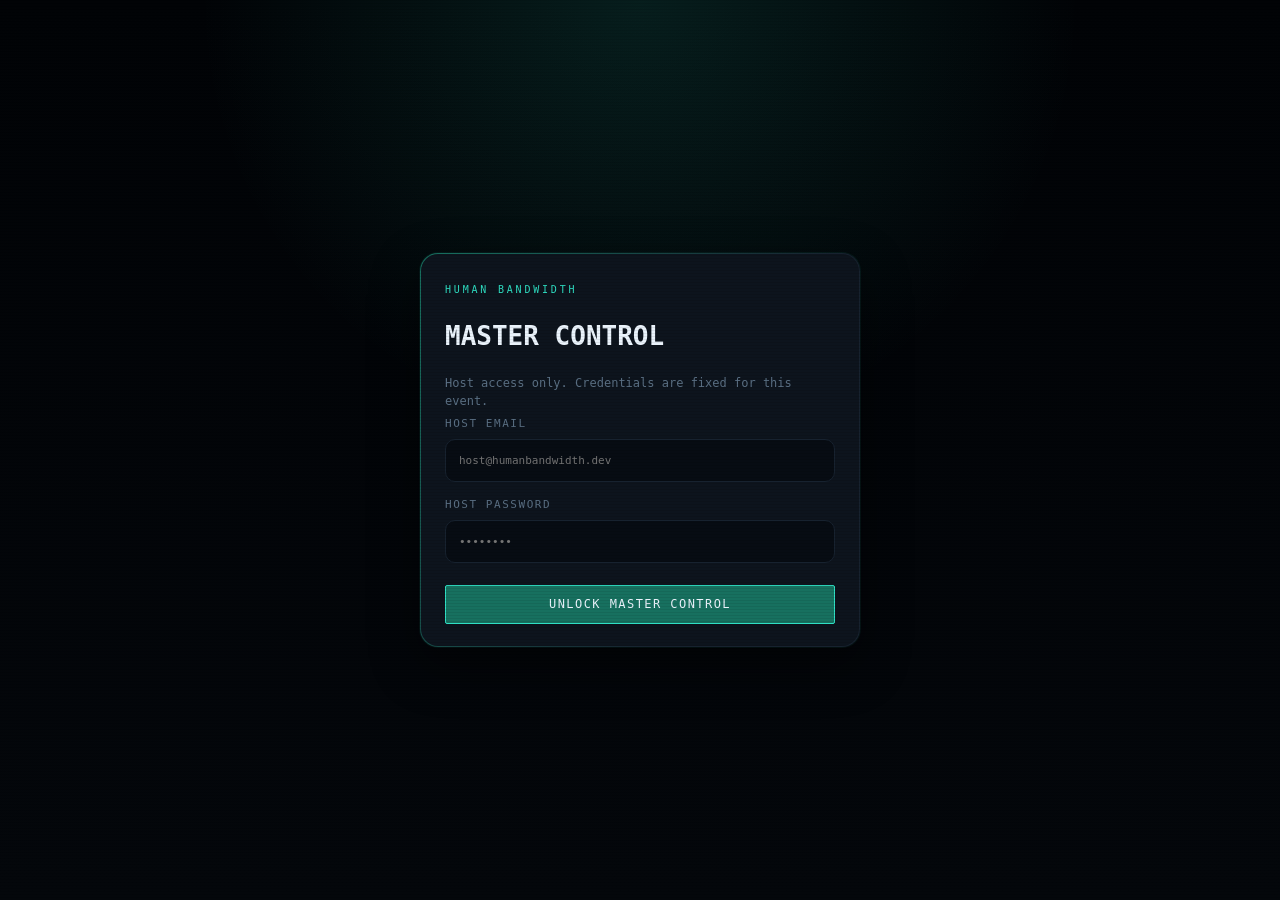
<file: admin.html>
<!DOCTYPE html>
<html lang="en">
  <head>
    <meta charset="UTF-8" />
    <meta name="viewport" content="width=device-width, initial-scale=1.0" />
    <title>Human Bandwidth — Master Control</title>
    <link rel="stylesheet" href="styles/terminal.css" />
  </head>
  <body class="hb-body" data-phase="normal">

    <div id="mc-login" class="mc-login-shell">
      <div class="mc-login-card">
        <div class="auth-brand">HUMAN BANDWIDTH</div>
        <h1>MASTER CONTROL</h1>
        <p class="mc-login-note">Host access only. Credentials are fixed for this event.</p>
        <form id="mc-login-form" class="auth-form">
          <label>
            <span>Host email</span>
            <input id="mc-email" type="email" placeholder="host@humanbandwidth.dev" required autocomplete="off" />
          </label>
          <label>
            <span>Host password</span>
            <input id="mc-password" type="password" placeholder="••••••••" required autocomplete="off" />
          </label>
          <div id="mc-login-error" class="auth-error"></div>
          <button type="submit" class="btn primary">UNLOCK MASTER CONTROL</button>
        </form>
      </div>
    </div>

    <div id="mc-dash" class="mc-dash">
      <header class="hud">
        <div class="hud-inner">
          <div class="hud-brand">HUMAN <span>BANDWIDTH</span></div>
          <div class="hud-cell">
            <div class="k">Role</div>
            <div class="v">HOST</div>
          </div>
          <div class="hud-cell">
            <div class="k">Session</div>
            <div class="v" id="mc-session-state">WAITING</div>
          </div>
          <div class="spacer"></div>
          <button id="mc-logout" class="btn ghost sm" type="button">LOG OUT</button>
        </div>
      </header>

      <div class="wrap mc-wrap">
        <div class="mc-toolbar">
          <div>
            <p class="kicker">LIVE EVENT</p>
            <h2 class="mc-h2">Master Control</h2>
          </div>
          <div class="mc-actions">
            <button id="mc-start" class="btn primary" type="button">START SESSION</button>
            <button id="mc-expire" class="btn danger" type="button">EXPIRE SESSION</button>
            <button id="mc-reset-all" class="btn ghost" type="button">RESET ALL PROGRESS</button>
            <button id="mc-clear-log" class="btn ghost" type="button">CLEAR SECURITY LOG</button>
            <button id="mc-refresh" class="btn ghost" type="button">REFRESH</button>
          </div>
        </div>

        <div class="mc-stats">
          <div class="mc-stat">
            <span class="label">Participants</span>
            <strong id="mc-count-participants">0</strong>
          </div>
          <div class="mc-stat">
            <span class="label">Online now</span>
            <strong id="mc-count-online">0</strong>
          </div>
          <div class="mc-stat">
            <span class="label">Average score</span>
            <strong id="mc-avg-score">0</strong>
          </div>
          <div class="mc-stat">
            <span class="label">Hints burned</span>
            <strong id="mc-count-hints">0</strong>
          </div>
          <div class="mc-stat">
            <span class="label">Tab switches</span>
            <strong id="mc-count-tabs">0</strong>
          </div>
          <div class="mc-stat">
            <span class="label">Copy attempts</span>
            <strong id="mc-count-copy">0</strong>
          </div>
        </div>

        <div class="panel mc-panel">
          <div class="panel-head"><span>Participants</span><span class="spacer"></span><span id="mc-participants-updated" class="kicker"></span></div>
          <div class="mc-table-wrap">
            <table>
              <thead>
                <tr>
                  <th>Name</th>
                  <th>Email</th>
                  <th>Status</th>
                  <th>Score</th>
                  <th>Signals</th>
                  <th>Bonus</th>
                  <th>Hints</th>
                  <th>Last seen</th>
                  <th>Actions</th>
                </tr>
              </thead>
              <tbody id="mc-participants-body"></tbody>
            </table>
          </div>
        </div>

        <div class="panel mc-panel">
          <div class="panel-head"><span>Security log</span><span class="spacer"></span><span class="kicker">Most recent first</span></div>
          <div class="mc-table-wrap">
            <table>
              <thead>
                <tr>
                  <th>Time</th>
                  <th>Kind</th>
                  <th>Detail</th>
                  <th>Participant</th>
                </tr>
              </thead>
              <tbody id="mc-security-body"></tbody>
            </table>
          </div>
        </div>
      </div>
    </div>

    <script>
      (function () {
        'use strict';

        // Kept in sync with app.js — the only hardcoded credential in the whole event.
        var HOST_EMAIL = 'host@humanbandwidth.dev';
        var HOST_PASSWORD = 'hbhost2026';

        var STORAGE_KEY = 'hb.portal.v1';
        var EVENT_KEY = 'hb.security.events';
        var PARTICIPANTS_KEY = 'hb.participants.v1';
        var SESSION_DURATION_MS = 90 * 60 * 1000;
        var START_SCORE = 1000;
        var ONLINE_WINDOW_MS = 60 * 1000;

        var loginScreen = document.getElementById('mc-login');
        var dash = document.getElementById('mc-dash');
        var loginForm = document.getElementById('mc-login-form');
        var loginError = document.getElementById('mc-login-error');

        function normEmail(v) { return String(v == null ? '' : v).trim().toLowerCase(); }

        function readJSON(key, fallback) {
          try { var v = JSON.parse(localStorage.getItem(key)); return v == null ? fallback : v; }
          catch (e) { return fallback; }
        }
        function writeJSON(key, value) {
          try { localStorage.setItem(key, JSON.stringify(value)); } catch (e) { /* ignore */ }
        }

        function readPortalState() { return readJSON(STORAGE_KEY, {}); }
        function writePortalState(patch) {
          var s = readPortalState();
          Object.assign(s, patch);
          writeJSON(STORAGE_KEY, s);
        }

        function readParticipants() { return readJSON(PARTICIPANTS_KEY, {}); }
        function writeParticipants(map) { writeJSON(PARTICIPANTS_KEY, map); }

        function readSecurityEvents() { return readJSON(EVENT_KEY, []); }
        function writeSecurityEvents(events) { writeJSON(EVENT_KEY, events); }

        function isAuthed() {
          try { return sessionStorage.getItem('hb.host.authed') === '1'; }
          catch (e) { return false; }
        }
        function setAuthed(v) {
          try { v ? sessionStorage.setItem('hb.host.authed', '1') : sessionStorage.removeItem('hb.host.authed'); }
          catch (e) { /* ignore */ }
        }

        function showDash() {
          loginScreen.style.display = 'none';
          dash.style.display = 'block';
          render();
        }
        function showLogin(msg) {
          dash.style.display = 'none';
          loginScreen.style.display = 'flex';
          if (msg) loginError.textContent = msg;
        }

        loginForm.addEventListener('submit', function (e) {
          e.preventDefault();
          var email = normEmail(document.getElementById('mc-email').value);
          var password = document.getElementById('mc-password').value;
          if (email === HOST_EMAIL && password === HOST_PASSWORD) {
            loginError.textContent = '';
            setAuthed(true);
            showDash();
          } else {
            loginError.textContent = 'Incorrect host credentials.';
          }
        });

        document.getElementById('mc-logout').addEventListener('click', function () {
          setAuthed(false);
          showLogin('');
        });

        function fmtAgo(ts) {
          if (!ts) return '—';
          var s = Math.max(0, Math.floor((Date.now() - ts) / 1000));
          if (s < 5) return 'just now';
          if (s < 60) return s + 's ago';
          var m = Math.floor(s / 60);
          if (m < 60) return m + 'm ago';
          var h = Math.floor(m / 60);
          return h + 'h ago';
        }

        function statusPill(rec) {
          var online = rec.lastSeen && (Date.now() - rec.lastSeen) < ONLINE_WINDOW_MS;
          if (online) return '<span class="pill ok">ONLINE</span>';
          if (rec.lastSeen) return '<span class="pill warn">IDLE</span>';
          return '<span class="pill bad">OFFLINE</span>';
        }

        function render() {
          var portal = readPortalState();
          var participants = readParticipants();
          var events = readSecurityEvents();
          var rows = Object.keys(participants).map(function (k) { return participants[k]; })
            .sort(function (a, b) { return (b.score || 0) - (a.score || 0); });

          document.getElementById('mc-session-state').textContent =
            portal.expired ? 'EXPIRED' : (portal.sessionStarted ? 'LIVE' : 'WAITING');

          document.getElementById('mc-count-participants').textContent = String(rows.length);
          var online = rows.filter(function (r) { return r.lastSeen && (Date.now() - r.lastSeen) < ONLINE_WINDOW_MS; }).length;
          document.getElementById('mc-count-online').textContent = String(online);
          var avg = rows.length ? Math.round(rows.reduce(function (a, r) { return a + (r.score || 0); }, 0) / rows.length) : 0;
          document.getElementById('mc-avg-score').textContent = String(avg);
          var hintTotal = rows.reduce(function (a, r) { return a + (r.hintsUsed ? r.hintsUsed.length : 0); }, 0);
          document.getElementById('mc-count-hints').textContent = String(hintTotal);
          document.getElementById('mc-count-tabs').textContent = String(events.filter(function (e) { return e.kind === 'tab-switch'; }).length);
          document.getElementById('mc-count-copy').textContent = String(events.filter(function (e) { return e.kind === 'copy-attempt'; }).length);
          document.getElementById('mc-participants-updated').textContent = rows.length ? ('updated ' + fmtAgo(Date.now() - 1)) : '';

          var body = document.getElementById('mc-participants-body');
          if (!rows.length) {
            body.innerHTML = '<tr><td colspan="9">No participants have logged in yet.</td></tr>';
          } else {
            body.innerHTML = rows.map(function (r) {
              var signals = (r.roundsCleared || []).filter(function (id) { return /^SIGNAL-/.test(id); }).length;
              var bonus = (r.roundsCleared || []).filter(function (id) { return /^BONUS-/.test(id); }).length;
              var hints = r.hintsUsed ? r.hintsUsed.length : 0;
              return '<tr>' +
                '<td>' + escapeHtml(r.name || '—') + '</td>' +
                '<td>' + escapeHtml(r.email || '—') + '</td>' +
                '<td>' + statusPill(r) + '</td>' +
                '<td>' + String(r.score != null ? r.score : START_SCORE) + '</td>' +
                '<td>' + signals + ' / 6</td>' +
                '<td>' + bonus + ' / 2</td>' +
                '<td>' + hints + '</td>' +
                '<td>' + fmtAgo(r.lastSeen) + '</td>' +
                '<td class="mc-row-actions">' +
                  '<button class="btn ghost sm" data-action="reset" data-email="' + escapeHtml(r.email) + '">RESET</button>' +
                  '<button class="btn danger sm" data-action="remove" data-email="' + escapeHtml(r.email) + '">REMOVE</button>' +
                '</td>' +
              '</tr>';
            }).join('');
          }

          var secBody = document.getElementById('mc-security-body');
          var recent = events.slice().reverse().slice(0, 60);
          if (!recent.length) {
            secBody.innerHTML = '<tr><td colspan="4">No security events yet.</td></tr>';
          } else {
            secBody.innerHTML = recent.map(function (ev) {
              var kindClass = ev.kind === 'copy-attempt' || ev.kind === 'devtools-tamper' ? 'bad' : ev.kind === 'tab-switch' ? 'warn' : 'ok';
              return '<tr>' +
                '<td>' + escapeHtml(ev.ts || '—') + '</td>' +
                '<td><span class="pill ' + kindClass + '">' + escapeHtml(ev.kind || '—') + '</span></td>' +
                '<td>' + escapeHtml(ev.detail || '—') + '</td>' +
                '<td>' + escapeHtml(ev.participantName || ev.participantId || '—') + '</td>' +
              '</tr>';
            }).join('');
          }
        }

        function escapeHtml(s) {
          return String(s == null ? '' : s).replace(/[&<>"']/g, function (c) {
            return { '&': '&amp;', '<': '&lt;', '>': '&gt;', '"': '&quot;', "'": '&#39;' }[c];
          });
        }

        document.getElementById('mc-participants-body').addEventListener('click', function (e) {
          var btn = e.target.closest('button[data-action]');
          if (!btn) return;
          var email = normEmail(btn.dataset.email);
          var map = readParticipants();
          var rec = map[email];
          if (!rec) return;

          if (btn.dataset.action === 'remove') {
            if (!window.confirm('Remove ' + rec.name + ' (' + rec.email + ')? This cannot be undone.')) return;
            delete map[email];
            writeParticipants(map);
          } else if (btn.dataset.action === 'reset') {
            if (!window.confirm('Reset progress and score for ' + rec.name + '?')) return;
            rec.score = START_SCORE;
            rec.roundsCleared = [];
            rec.hintsUsed = [];
            map[email] = rec;
            writeParticipants(map);
          }
          render();
        });

        document.getElementById('mc-start').addEventListener('click', function () {
          writePortalState({ sessionStarted: true, timerStart: Date.now(), expired: false });
          render();
        });
        document.getElementById('mc-expire').addEventListener('click', function () {
          if (!window.confirm('Expire the session for every participant right now?')) return;
          writePortalState({ sessionStarted: false, expired: true });
          render();
        });
        document.getElementById('mc-reset-all').addEventListener('click', function () {
          if (!window.confirm('Reset EVERY participant to 1000 points, zero progress, and clear the session clock (expired/started)?')) return;
          var map = readParticipants();
          Object.keys(map).forEach(function (k) {
            map[k].score = START_SCORE;
            map[k].roundsCleared = [];
            map[k].hintsUsed = [];
          });
          writeParticipants(map);
          // A stuck 'expired' flag from a previous run otherwise locks every
          // participant — including brand-new ones — straight to the results
          // screen, so a full reset has to clear the session clock too.
          writePortalState({ sessionStarted: false, timerStart: null, expired: false });
          render();
        });
        document.getElementById('mc-clear-log').addEventListener('click', function () {
          writeSecurityEvents([]);
          render();
        });
        document.getElementById('mc-refresh').addEventListener('click', render);

        window.addEventListener('storage', function (e) {
          if (e.key === PARTICIPANTS_KEY || e.key === EVENT_KEY || e.key === STORAGE_KEY) render();
        });

        // A same-tab redirect (or a login on this same page) won't fire 'storage', and
        // lastSeen/idle status needs to tick even with no external writes — poll too.
        window.setInterval(function () { if (isAuthed()) render(); }, 1500);

        if (isAuthed()) showDash(); else showLogin('');
      })();
    </script>
  </body>
</html>
</file>
<file: styles/terminal.css>
/* HUMAN BANDWIDTH — terminal shell.
   No web fonts, no CDN: the whole event must run offline, from file:// if it has to. */

:root {
  --bg:        #04070b;
  --bg-deep:   #010306;
  --panel:     #0a0f16;
  --panel-2:   #0d141d;
  --line:      #17222f;
  --line-hot:  #23384c;
  --text:      #c6d5e4;
  --text-hi:   #eaf3fb;
  --dim:       #5a6f83;
  --dimmer:    #3a4a5a;

  --accent:    #2fe0c4;
  --accent-dk: #17705f;
  --good:      #7dffb8;
  --warn:      #ffb545;
  --crit:      #ff4d5e;
  --gold:      #ffd479;

  --mono: ui-monospace, "JetBrains Mono", "SF Mono", "Cascadia Mono", Menlo, Consolas, monospace;
  --r: 2px;
  --tick: 180ms cubic-bezier(.2, .7, .3, 1);
}

/* Timer states repaint the whole interface through one variable. */
body[data-phase="warning"]  { --accent: var(--warn); --accent-dk: #7a4f12; }
body[data-phase="critical"] { --accent: var(--crit); --accent-dk: #7a1f28; }
body[data-phase="final"]    { --accent: var(--crit); --accent-dk: #7a1f28; }

* { box-sizing: border-box; }

html, body {
  margin: 0; padding: 0; height: 100%;
  background: var(--bg);
  color: var(--text);
  font: 13px/1.55 var(--mono);
  -webkit-font-smoothing: antialiased;
}

body {
  background-image:
    radial-gradient(ellipse 110% 70% at 50% -10%, rgba(47, 224, 196, .07), transparent 60%),
    linear-gradient(var(--bg-deep), var(--bg));
  background-attachment: fixed;
  -webkit-user-select: none;
  user-select: none;
}

textarea, input, code, pre { user-select: text; -webkit-user-select: text; }

.host-panel {
  position: fixed; right: 24px; top: 24px; width: min(460px, calc(100vw - 32px));
  max-height: calc(100vh - 48px); overflow: auto; background: rgba(10, 15, 22, .96);
  border: 1px solid var(--line); border-radius: 10px; box-shadow: 0 14px 50px rgba(0,0,0,.45);
  color: var(--text); padding: 16px; display: none; z-index: 200;
}
.host-panel.is-open { display: block; }
.host-panel-header { display: flex; align-items: center; justify-content: space-between; gap: 12px; margin-bottom: 12px; }
.host-panel-header h2 { margin: 0; color: var(--accent); letter-spacing: .18em; font-size: 12px; }
.host-grid { display: grid; grid-template-columns: repeat(2, minmax(0,1fr)); gap: 10px; margin-bottom: 12px; }
.host-stat { border: 1px solid var(--line); background: rgba(255,255,255,.02); border-radius: 8px; padding: 10px; }
.host-label { color: var(--dim); font-size: 10px; letter-spacing: .12em; text-transform: uppercase; }
.host-value { margin-top: 7px; font-size: 20px; color: var(--text-hi); }
.host-controls { display: flex; gap: 8px; margin-bottom: 12px; flex-wrap: wrap; }
.host-table-wrap { overflow: auto; max-height: 360px; }
.host-table-wrap table { width: 100%; border-collapse: collapse; }
.host-table-wrap th, .host-table-wrap td { border-bottom: 1px solid var(--line); text-align: left; padding: 8px 6px; font-size: 11px; color: var(--text); }
.host-table-wrap th { color: var(--dim); letter-spacing: .12em; text-transform: uppercase; font-size: 9px; }
.host-status-good { color: var(--good); }
.host-status-warn { color: var(--warn); }
.host-status-bad { color: var(--crit); }

/* Scanlines. Subtle enough to read code through for two hours. */
body::after {
  content: ""; position: fixed; inset: 0; pointer-events: none; z-index: 9999;
  background: repeating-linear-gradient(to bottom, rgba(0,0,0,.16) 0 1px, transparent 1px 3px);
  opacity: .45;
}
@media (prefers-reduced-motion: reduce) { body::after { display: none; } }

::selection { background: var(--accent-dk); color: var(--text-hi); }

a { color: var(--accent); }

#auth-screen {
  background:
    radial-gradient(circle at top, rgba(47, 224, 196, .12), transparent 40%),
    linear-gradient(var(--bg-deep), var(--bg));
}

.auth-shell {
  min-height: 100vh;
  display: grid;
  place-items: center;
  padding: 32px 18px;
}

.auth-card {
  width: min(440px, 100%);
  background: rgba(10, 15, 22, .96);
  border: 1px solid var(--line);
  border-radius: 18px;
  box-shadow: 0 18px 50px rgba(0,0,0,.45), 0 0 0 1px rgba(47,224,196,.08);
  padding: 28px 24px 22px;
}

.auth-brand {
  color: var(--accent);
  letter-spacing: .28em;
  text-transform: uppercase;
  font-size: 10px;
  margin-bottom: 18px;
}

.auth-card h1 {
  margin: 0;
  font-size: clamp(28px, 4vw, 40px);
  line-height: 1.08;
  letter-spacing: .08em;
  color: var(--text-hi);
}

.auth-switch {
  display: grid;
  grid-template-columns: repeat(2, minmax(0, 1fr));
  gap: 8px;
  margin: 22px 0 18px;
  padding: 6px;
  background: rgba(255,255,255,.02);
  border: 1px solid var(--line);
  border-radius: 10px;
}

.auth-tab {
  appearance: none;
  border: 1px solid transparent;
  background: transparent;
  color: var(--dim);
  padding: 10px 12px;
  border-radius: 8px;
  letter-spacing: .2em;
  text-transform: uppercase;
  font: inherit;
  cursor: pointer;
  transition: all var(--tick);
}

.auth-tab.is-selected {
  background: rgba(47, 224, 196, .08);
  border-color: var(--accent-dk);
  color: var(--text-hi);
  box-shadow: inset 0 0 0 1px rgba(47,224,196,.12);
}

.auth-form {
  display: grid;
  gap: 14px;
}

.auth-form label {
  display: grid;
  gap: 7px;
  color: var(--dim);
  font-size: 11px;
  letter-spacing: .14em;
  text-transform: uppercase;
}

.auth-form input {
  width: 100%;
  border: 1px solid var(--line);
  border-radius: 10px;
  background: rgba(7, 12, 18, .9);
  padding: 12px 13px;
  color: var(--text-hi);
  font: inherit;
  transition: border-color var(--tick), box-shadow var(--tick), background var(--tick);
}

.auth-form input:focus {
  outline: none;
  border-color: var(--accent);
  box-shadow: 0 0 0 3px rgba(47, 224, 196, .12);
}

.auth-form .btn {
  margin-top: 8px;
  width: 100%;
}

.auth-note {
  margin-top: 18px;
  padding-top: 12px;
  border-top: 1px solid var(--line);
  font-size: 11px;
  line-height: 1.6;
  color: var(--dim);
}

#portal-screen {
  background:
    radial-gradient(circle at top, rgba(47, 224, 196, .06), transparent 36%),
    linear-gradient(var(--bg-deep), var(--bg));
}

.app-wrap {
  max-width: 1180px;
  margin: 0 auto;
  padding: 24px 24px 72px;
  display: grid;
  grid-template-columns: minmax(0, 1fr);
  gap: 22px;
  align-items: start;
}

.portal-main {
  min-width: 0;
}

.welcome-row {
  display: flex;
  align-items: center;
  justify-content: space-between;
  gap: 16px;
  padding: 8px 0 18px;
}

.portal-summary {
  display: grid;
  grid-template-columns: repeat(3, minmax(120px, 1fr));
  gap: 12px;
  margin-bottom: 18px;
}

.summary-card {
  background: rgba(13, 20, 29, .9);
  border: 1px solid var(--line);
  border-radius: 12px;
  padding: 12px 14px;
  box-shadow: inset 0 0 0 1px rgba(255,255,255,.02);
}

.summary-card .label {
  display: block;
  font-size: 9px;
  letter-spacing: .16em;
  text-transform: uppercase;
  color: var(--dim);
}

.summary-card .value {
  display: block;
  margin-top: 8px;
  color: var(--text-hi);
  font-size: 26px;
  font-weight: 700;
  letter-spacing: .04em;
}

#welcome-name {
  margin: 6px 0 0;
  color: var(--text-hi);
  font-size: clamp(24px, 2vw, 34px);
  letter-spacing: .04em;
}

.admin-panel {
  position: sticky;
  top: 92px;
  background: rgba(10, 15, 22, .96);
  border: 1px solid var(--line);
  border-radius: 16px;
  box-shadow: 0 18px 36px rgba(0,0,0,.25);
  padding: 16px;
  display: none;
}

.admin-panel.is-open {
  display: block;
}

.admin-header {
  display: flex;
  align-items: center;
  justify-content: space-between;
  gap: 10px;
  margin-bottom: 12px;
}

.admin-header h2 {
  margin: 0;
  color: var(--accent);
  letter-spacing: .18em;
  font-size: 12px;
}

.admin-summary {
  display: grid;
  grid-template-columns: repeat(2, minmax(0, 1fr));
  gap: 10px;
  margin-bottom: 14px;
}

.admin-stat {
  background: rgba(255,255,255,.02);
  border: 1px solid var(--line);
  border-radius: 10px;
  padding: 10px 12px;
}

.admin-stat .label {
  display: block;
  font-size: 9px;
  letter-spacing: .14em;
  text-transform: uppercase;
  color: var(--dim);
}

.admin-stat strong {
  display: block;
  margin-top: 6px;
  font-size: 18px;
  color: var(--text-hi);
}

.host-live-strip {
  display: grid;
  gap: 10px;
  padding: 12px;
  margin-bottom: 14px;
  border: 1px solid var(--line-hot);
  border-radius: 12px;
  background: linear-gradient(180deg, rgba(47, 224, 196, .08), rgba(255,255,255,.02));
}

.host-live-badge {
  display: inline-flex;
  align-items: center;
  gap: 8px;
  color: var(--accent);
  font-size: 9px;
  letter-spacing: .18em;
  text-transform: uppercase;
}

.pulse-dot {
  width: 8px;
  height: 8px;
  border-radius: 50%;
  background: var(--good);
  box-shadow: 0 0 0 0 rgba(125,255,184,.9);
  animation: pulse-live 1.6s infinite;
}

@keyframes pulse-live {
  0% { box-shadow: 0 0 0 0 rgba(125,255,184,.7); }
  70% { box-shadow: 0 0 0 12px rgba(125,255,184,0); }
  100% { box-shadow: 0 0 0 0 rgba(125,255,184,0); }
}

.host-live-meta {
  display: flex;
  align-items: center;
  justify-content: space-between;
  gap: 10px;
  padding-top: 8px;
  border-top: 1px solid var(--line);
}

.host-live-meta span {
  color: var(--dim);
  font-size: 9px;
  letter-spacing: .14em;
  text-transform: uppercase;
}

.host-live-meta strong {
  color: var(--text-hi);
  font-size: 13px;
  letter-spacing: .08em;
}

.admin-actions {
  display: flex;
  flex-wrap: wrap;
  gap: 8px;
  margin-bottom: 16px;
}

.admin-section {
  margin-top: 18px;
}

.section-title {
  margin-bottom: 8px;
  color: var(--dim);
  font-size: 9px;
  letter-spacing: .18em;
  text-transform: uppercase;
}

.player-feed,
.security-feed {
  display: grid;
  gap: 8px;
}

.player-row,
.security-row {
  display: flex;
  align-items: center;
  justify-content: space-between;
  gap: 8px;
  background: rgba(255,255,255,.02);
  border: 1px solid var(--line);
  border-radius: 10px;
  padding: 9px 10px;
}

.player-row strong,
.security-row strong {
  display: block;
  color: var(--text-hi);
  font-size: 12px;
}

.player-row small {
  display: block;
  margin-top: 2px;
  color: var(--dim);
  letter-spacing: .1em;
  text-transform: uppercase;
}

.pill {
  display: inline-flex;
  align-items: center;
  justify-content: center;
  padding: 4px 7px;
  border-radius: 999px;
  font-size: 9px;
  letter-spacing: .14em;
  text-transform: uppercase;
  border: 1px solid var(--line);
}

.pill.ok {
  background: rgba(125,255,184,.08);
  color: var(--good);
  border-color: rgba(125,255,184,.22);
}

.pill.warn {
  background: rgba(255,181,69,.08);
  color: var(--warn);
  border-color: rgba(255,181,69,.25);
}

.pill.bad {
  background: rgba(255,77,94,.08);
  color: var(--crit);
  border-color: rgba(255,77,94,.25);
}

.security-row {
  display: block;
  padding: 10px 12px;
}

.security-row span {
  display: block;
  margin-top: 4px;
  color: var(--text);
  font-size: 11px;
}

.security-row small {
  display: block;
  margin-top: 6px;
  color: var(--dim);
  font-size: 10px;
}

.security-row.empty {
  text-align: center;
  color: var(--dim);
}

@media (max-width: 900px) {
  .app-wrap {
    grid-template-columns: 1fr;
    padding-left: 16px;
    padding-right: 16px;
  }

  .admin-panel {
    position: static;
  }

  .welcome-row {
    flex-wrap: wrap;
  }
}

/* ---------- primitives ---------- */

.screen { display: none; min-height: 100vh; }
.screen.is-active { display: block; }

.wrap { max-width: 1180px; margin: 0 auto; padding: 0 24px; }

.panel {
  background: var(--panel);
  border: 1px solid var(--line);
  border-radius: var(--r);
}

.panel-head {
  display: flex; align-items: center; gap: 10px;
  padding: 8px 12px;
  border-bottom: 1px solid var(--line);
  background: var(--panel-2);
  font-size: 11px; letter-spacing: .16em; text-transform: uppercase;
  color: var(--dim);
}
.panel-head .spacer { flex: 1; }
.panel-body { padding: 14px 16px; }

.kicker {
  font-size: 11px; letter-spacing: .22em; text-transform: uppercase; color: var(--dim);
}

.btn {
  appearance: none; cursor: pointer;
  font: inherit; font-size: 12px; letter-spacing: .12em; text-transform: uppercase;
  padding: 9px 18px;
  color: var(--accent);
  background: transparent;
  border: 1px solid var(--accent-dk);
  border-radius: var(--r);
  transition: background var(--tick), color var(--tick), border-color var(--tick);
}
.btn:hover:not(:disabled) { background: var(--accent-dk); color: var(--text-hi); border-color: var(--accent); }
.btn:disabled { opacity: .32; cursor: not-allowed; }
.btn.primary { background: var(--accent-dk); color: var(--text-hi); border-color: var(--accent); }
.btn.primary:hover:not(:disabled) { background: var(--accent); color: #02120f; }
.btn.ghost { color: var(--dim); border-color: var(--line); }
.btn.ghost:hover:not(:disabled) { color: var(--text); border-color: var(--line-hot); background: var(--panel-2); }
.btn.danger { color: var(--crit); border-color: #5a222a; }
.btn.danger:hover:not(:disabled) { background: #5a222a; color: var(--text-hi); }
.btn.sm { padding: 5px 11px; font-size: 11px; }

/* ---------- boot ---------- */

#boot .wrap { padding-top: 16vh; }
#boot pre {
  margin: 0; font: inherit; color: var(--accent);
  text-shadow: 0 0 14px rgba(47, 224, 196, .3);
  white-space: pre-wrap;
}
#boot .cursor { animation: blink 1s steps(1) infinite; }
@keyframes blink { 50% { opacity: 0; } }

/* ---------- landing ---------- */

#landing .wrap { padding-top: 9vh; padding-bottom: 60px; }

.title {
  font-size: clamp(30px, 7.5vw, 76px);
  line-height: .98; letter-spacing: .04em; font-weight: 700;
  color: var(--text-hi);
  text-shadow: 0 0 34px rgba(47, 224, 196, .3);
  margin: 0;
}
.title .b { color: var(--accent); display: block; }

.stat-strip {
  display: flex; flex-wrap: wrap; gap: 0; margin: 34px 0 26px;
  border: 1px solid var(--line); border-radius: var(--r); overflow: hidden;
}
.stat-strip div {
  flex: 1 1 150px; padding: 14px 18px;
  border-right: 1px solid var(--line);
  background: var(--panel);
}
.stat-strip div:last-child { border-right: 0; }
.stat-strip b { display: block; font-size: 22px; color: var(--accent); font-weight: 700; }
.stat-strip span { font-size: 10.5px; letter-spacing: .18em; text-transform: uppercase; color: var(--dim); }

.lede {
  max-width: 68ch; font-size: 14px; color: var(--text);
  border-left: 2px solid var(--accent-dk); padding-left: 16px; margin: 26px 0;
}

.rules { max-width: 78ch; color: var(--dim); font-size: 12.5px; }
.rules li { margin: 5px 0; }
.rules b { color: var(--text); font-weight: 600; }

/* ---------- game header ---------- */

.hud {
  position: sticky; top: 0; z-index: 60;
  background: rgba(4, 7, 11, .94);
  backdrop-filter: blur(8px);
  border-bottom: 1px solid var(--line);
}
.hud-inner {
  max-width: 1180px; margin: 0 auto; padding: 10px 24px;
  display: flex; align-items: center; gap: 28px;
}
.hud-brand { font-weight: 700; letter-spacing: .2em; font-size: 12px; color: var(--text-hi); }
.hud-brand span { color: var(--accent); }

.hud-cell { display: flex; flex-direction: column; gap: 2px; min-width: 0; }
.hud-cell .k { font-size: 9.5px; letter-spacing: .2em; text-transform: uppercase; color: var(--dimmer); }
.hud-cell .v { font-size: 15px; color: var(--text-hi); font-variant-numeric: tabular-nums; }

#hud-time .v {
  font-size: 21px; font-weight: 700; color: var(--accent);
  letter-spacing: .04em;
  text-shadow: 0 0 16px color-mix(in srgb, var(--accent) 45%, transparent);
}
body[data-phase="final"] #hud-time .v { animation: pulse .95s ease-in-out infinite; }
@keyframes pulse { 50% { opacity: .42; } }
@media (prefers-reduced-motion: reduce) {
  body[data-phase="final"] #hud-time .v { animation: none; }
}

.hud .spacer { flex: 1; }

.specbar { display: flex; align-items: center; gap: 9px; }
.specbar .cells { letter-spacing: -1px; font-size: 15px; color: var(--dimmer); }
.specbar .cells i { font-style: normal; color: var(--accent); }
.specbar .pct { font-size: 12px; color: var(--dim); font-variant-numeric: tabular-nums; }

.lives { letter-spacing: 3px; font-size: 14px; color: var(--crit); }
.lives .spent { color: #2b333c; }

/* ---------- layout ---------- */

.game-grid {
  max-width: 1180px; margin: 0 auto; padding: 22px 24px 70px;
  display: grid; grid-template-columns: 218px 1fr; gap: 22px; align-items: start;
}

.rail { position: sticky; top: 74px; display: flex; flex-direction: column; gap: 6px; }

.rail-item {
  display: flex; align-items: center; gap: 9px;
  padding: 8px 10px; cursor: pointer;
  border: 1px solid transparent; border-radius: var(--r);
  color: var(--dim); font-size: 12px;
  transition: background var(--tick), color var(--tick), border-color var(--tick);
}
.rail-item:hover:not(.locked) { background: var(--panel); color: var(--text); }
.rail-item.active { background: var(--panel); border-color: var(--line-hot); color: var(--text-hi); }
.rail-item.locked { opacity: .33; cursor: not-allowed; }
.rail-item .dot {
  width: 7px; height: 7px; border-radius: 50%;
  background: var(--dimmer); flex: none;
}
.rail-item.solved .dot { background: var(--good); box-shadow: 0 0 9px var(--good); }
.rail-item.bypassed .dot { background: var(--crit); }
.rail-item.open .dot { background: var(--accent); box-shadow: 0 0 9px var(--accent); }
.rail-item .nm { flex: 1; white-space: nowrap; overflow: hidden; text-overflow: ellipsis; }
.rail-item .pt { font-size: 10px; color: var(--dimmer); }
.rail-sep { height: 1px; background: var(--line); margin: 8px 2px; }

.view { min-width: 0; }

/* ---------- challenge cards (map) ---------- */

.card-grid { display: grid; grid-template-columns: repeat(auto-fill, minmax(268px, 1fr)); gap: 12px; }

.card {
  background: var(--panel); border: 1px solid var(--line); border-radius: var(--r);
  padding: 15px; cursor: pointer;
  transition: border-color var(--tick), transform var(--tick), background var(--tick);
}
.card:hover:not(.locked) { border-color: var(--line-hot); background: var(--panel-2); transform: translateY(-1px); }
.card.locked { opacity: .38; cursor: not-allowed; }
.card.solved { border-color: var(--accent-dk); }
.card .row { display: flex; align-items: baseline; gap: 8px; }
.card .id { font-size: 10px; letter-spacing: .18em; color: var(--dim); }
.card .pts { margin-left: auto; font-size: 11px; color: var(--gold); }
.card h3 { margin: 6px 0 4px; font-size: 17px; color: var(--text-hi); letter-spacing: .04em; }
.card p { margin: 0; font-size: 12px; color: var(--dim); min-height: 2.6em; }
.card .state {
  margin-top: 11px; padding-top: 9px; border-top: 1px solid var(--line);
  font-size: 10.5px; letter-spacing: .16em; text-transform: uppercase; color: var(--dimmer);
}
.card.solved .state { color: var(--good); }
.card.bypassed .state { color: var(--crit); }

/* ---------- challenge view ---------- */

.chal-head { display: flex; align-items: flex-end; gap: 14px; margin-bottom: 4px; flex-wrap: wrap; }
.chal-head h2 { margin: 0; font-size: 26px; color: var(--text-hi); letter-spacing: .05em; }
.chal-head .meta { margin-left: auto; font-size: 11px; color: var(--dim); }
.chal-tagline { color: var(--dim); font-size: 12.5px; margin: 0 0 18px; }

.prose p { margin: 0 0 10px; }
.prose code {
  background: #101923; border: 1px solid var(--line); border-radius: var(--r);
  padding: 0 4px; color: var(--good); font-size: 12px;
}

.artifact { margin-bottom: 10px; }
.artifact pre {
  margin: 0; padding: 12px 14px; overflow-x: auto;
  background: #070c12; color: #9fb3c6;
  font: 12px/1.5 var(--mono); white-space: pre;
  border-radius: 0 0 var(--r) var(--r);
}
.artifact .panel-head .nm { color: var(--text); letter-spacing: .1em; }

.stack > * + * { margin-top: 16px; }

/* probe */
.probe-row { display: flex; gap: 8px; flex-wrap: wrap; align-items: center; }
.field {
  font: inherit; color: var(--text-hi);
  background: #070c12; border: 1px solid var(--line-hot); border-radius: var(--r);
  padding: 9px 11px; min-width: 260px; flex: 1;
}
.field:focus { outline: none; border-color: var(--accent); }

.choice {
  display: block; padding: 9px 12px; margin-bottom: 6px; cursor: pointer;
  border: 1px solid var(--line); border-radius: var(--r); background: #070c12;
  transition: border-color var(--tick), background var(--tick);
}
.choice:hover { border-color: var(--line-hot); }
.choice input { margin-right: 9px; accent-color: var(--accent); }
.choice.picked { border-color: var(--accent); background: var(--panel-2); }

.verdict { margin-top: 10px; font-size: 12.5px; }
.verdict.ok { color: var(--good); }
.verdict.no { color: var(--crit); }

/* editor */
.editor-shell {
  display: grid; grid-template-columns: 46px 1fr;
  background: #070c12; border: 1px solid var(--line); border-radius: var(--r);
  overflow: hidden;
}
.gutter {
  padding: 12px 8px 12px 0; text-align: right;
  color: var(--dimmer); font: 12.5px/1.6 var(--mono);
  background: #05090e; border-right: 1px solid var(--line);
  user-select: none; overflow: hidden; white-space: pre;
}
.code {
  font: 12.5px/1.6 var(--mono); color: var(--text-hi);
  background: transparent; border: 0; resize: vertical;
  padding: 12px 14px; min-height: 340px; width: 100%;
  tab-size: 2; white-space: pre; overflow-wrap: normal; overflow-x: auto;
}
.code:focus { outline: none; }
.code::placeholder { color: var(--dimmer); }

.toolbar { display: flex; gap: 8px; align-items: center; flex-wrap: wrap; margin-top: 10px; }
.toolbar .spacer { flex: 1; }

/* test results */
.tests { font-size: 12.5px; }
.test-row {
  display: flex; align-items: flex-start; gap: 9px;
  padding: 6px 10px; border-bottom: 1px solid var(--line);
}
.test-row:last-child { border-bottom: 0; }
.test-row .mark { flex: none; width: 13px; font-weight: 700; }
.test-row.pass .mark { color: var(--good); }
.test-row.fail .mark { color: var(--crit); }
.test-row.skip .mark { color: var(--dimmer); }
.test-row .nm { flex: 1; color: var(--text); }
.test-row.fail .nm { color: var(--text-hi); }
.test-row .tag {
  font-size: 9.5px; letter-spacing: .14em; text-transform: uppercase;
  color: var(--dimmer); border: 1px solid var(--line); border-radius: var(--r); padding: 1px 5px;
}
.test-row .why {
  flex-basis: 100%; margin: 4px 0 0 22px; color: var(--crit);
  font-size: 11.5px; white-space: pre-wrap; word-break: break-word;
}
.test-row .out {
  flex-basis: 100%; margin: 4px 0 0 22px; color: var(--dim);
  font-size: 11.5px; white-space: pre-wrap;
}

.summary-line {
  display: flex; gap: 18px; flex-wrap: wrap; align-items: center;
  padding: 9px 12px; background: var(--panel-2); border-bottom: 1px solid var(--line);
  font-size: 12px;
}
.summary-line b { color: var(--text-hi); }
.summary-line .ok { color: var(--good); }
.summary-line .no { color: var(--crit); }

/* hints */
.hint {
  border: 1px dashed var(--line-hot); border-radius: var(--r);
  padding: 10px 12px; margin-bottom: 8px; font-size: 12.5px; color: var(--dim);
}
.hint.revealed { border-style: solid; color: var(--text); border-color: var(--gold); }
.hint .lead { color: var(--gold); letter-spacing: .14em; font-size: 10px; text-transform: uppercase; }

/* spec panel */
.req { border-left: 2px solid var(--accent-dk); padding: 2px 0 2px 14px; margin-bottom: 20px; }
.req h4 { margin: 0 0 6px; font-size: 14px; color: var(--accent); letter-spacing: .06em; }
.req .rid { font-size: 10px; letter-spacing: .2em; color: var(--dim); }
.req p { margin: 0 0 7px; font-size: 12.5px; }
.req.missing { border-left-color: #3a1f24; opacity: .75; }
.req.missing h4 { color: var(--crit); }

/* toast + lock overlay */
.toast-stack { position: fixed; right: 20px; bottom: 20px; z-index: 200; display: flex; flex-direction: column; gap: 8px; }
.toast {
  background: var(--panel-2); border: 1px solid var(--line-hot); border-left: 2px solid var(--accent);
  border-radius: var(--r); padding: 10px 14px; font-size: 12px; color: var(--text);
  max-width: 340px; animation: slide var(--tick);
}
.toast.bad { border-left-color: var(--crit); }
.toast.good { border-left-color: var(--good); }
@keyframes slide { from { opacity: 0; transform: translateX(14px); } }

.cooldown {
  border: 1px solid #5a222a; background: #14090c; border-radius: var(--r);
  padding: 12px 14px; color: var(--crit); font-size: 12.5px;
}

/* ---------- results ---------- */

#results .wrap { padding-top: 7vh; padding-bottom: 80px; }
.scorecard { max-width: 620px; margin: 0 auto; }
.scorecard .rule { border: 0; border-top: 1px solid var(--line); margin: 18px 0; }
.score-row { display: flex; align-items: baseline; padding: 4px 0; font-size: 13px; }
.score-row .k { color: var(--dim); letter-spacing: .1em; text-transform: uppercase; font-size: 11px; }
.score-row .fill { flex: 1; border-bottom: 1px dotted var(--line-hot); margin: 0 10px; transform: translateY(-3px); }
.score-row .v { color: var(--text-hi); font-variant-numeric: tabular-nums; }
.score-row .v.plus { color: var(--good); }
.score-row .v.minus { color: var(--crit); }

.final-score { text-align: center; margin: 22px 0 8px; }
.final-score .n {
  font-size: 62px; font-weight: 700; color: var(--accent); line-height: 1;
  text-shadow: 0 0 40px color-mix(in srgb, var(--accent) 45%, transparent);
  font-variant-numeric: tabular-nums;
}
.rank { text-align: center; margin-top: 20px; }
.rank .r { font-size: 30px; letter-spacing: .3em; color: var(--gold); text-shadow: 0 0 26px rgba(255,212,121,.3); }

.lock-banner {
  border: 1px solid var(--crit); background: #14090c; border-radius: var(--r);
  padding: 20px 22px; margin-bottom: 26px;
}
.lock-banner h2 { margin: 0 0 8px; color: var(--crit); letter-spacing: .3em; font-size: 22px; }
.lock-banner p { margin: 0; color: var(--dim); font-size: 12.5px; }

/* ---------- responsive ---------- */

@media (max-width: 900px) {
  .game-grid { grid-template-columns: 1fr; }
  .rail {
    position: static; flex-direction: row; overflow-x: auto; padding-bottom: 6px;
    scrollbar-width: thin;
  }
  .rail-item { flex: none; }
  .rail-sep { display: none; }
  .hud-inner { gap: 16px; padding: 9px 16px; flex-wrap: wrap; }
  .hud-brand { width: 100%; }
  .specbar { display: none; }
  .wrap, .game-grid { padding-left: 16px; padding-right: 16px; }
}

/* ==========================================================================
   Challenge / auth / results gap-fill
   Elements app.js renders that had no rules yet.
   ========================================================================== */

.auth-error {
  min-height: 1px;
  color: var(--crit);
  font-size: 11.5px;
  line-height: 1.5;
}
.auth-error:empty { display: none; }

.session-status {
  font-size: 10px; letter-spacing: .18em; text-transform: uppercase;
  color: var(--dim);
  border: 1px solid var(--line-hot); border-radius: 999px;
  padding: 6px 12px;
  background: rgba(255,255,255,.02);
}

.score-card {
  border-color: var(--accent-dk);
  background: linear-gradient(160deg, rgba(47,224,196,.12), rgba(13,20,29,.9));
}
.score-card .value { color: var(--accent); text-shadow: 0 0 18px color-mix(in srgb, var(--accent) 45%, transparent); }

.results-title {
  text-align: center; margin: 4px 0 18px;
  font-size: 12px; letter-spacing: .3em; text-transform: uppercase; color: var(--accent);
}

.signal-answer-box {
  margin-top: 16px; padding: 14px 16px;
  border: 1px solid var(--line); border-radius: 10px;
  background: rgba(255,255,255,.015);
}
.signal-answer-box label {
  display: block; margin-bottom: 8px;
  font-size: 10px; letter-spacing: .18em; text-transform: uppercase; color: var(--dim);
}
.signal-question {
  margin: 0 0 14px; font-size: 13px; line-height: 1.6; color: var(--text);
}
.signal-answer-box input[type="text"] {
  width: 100%; font: inherit; color: var(--text-hi);
  background: rgba(7,12,18,.9); border: 1px solid var(--line-hot); border-radius: 8px;
  padding: 11px 13px;
  transition: border-color var(--tick), box-shadow var(--tick);
}
.signal-answer-box input[type="text"]:focus {
  outline: none; border-color: var(--accent);
  box-shadow: 0 0 0 3px rgba(47,224,196,.12);
}
.signal-answer-box input[type="text"]:disabled { opacity: .5; }

.answer-feedback { min-height: 1px; margin-top: 10px; font-size: 12.5px; }
.answer-feedback:empty { margin-top: 0; }
.answer-feedback.error { color: var(--crit); }
.answer-feedback.success { color: var(--good); }

.hint-block { margin-top: 14px; }
.hint-text {
  margin: 10px 0 0; padding: 10px 12px;
  border: 1px dashed var(--line-hot); border-radius: 8px;
  color: var(--text); font-size: 12.5px; line-height: 1.55;
  background: rgba(255,212,121,.04);
}
.hint-text .lead {
  color: var(--gold); letter-spacing: .16em; font-size: 10px; text-transform: uppercase;
  margin-right: 6px;
}

/* ==========================================================================
   Ultra-techy visual pass — ambient motion, glow and glass depth.
   Purely additive: no selector below removes an earlier rule, it layers on top.
   ========================================================================== */

@keyframes hb-drift {
  0%   { transform: translate3d(0, 0, 0) scale(1); }
  50%  { transform: translate3d(2%, -3%, 0) scale(1.05); }
  100% { transform: translate3d(0, 0, 0) scale(1); }
}
@keyframes hb-shimmer {
  0%   { background-position: 0% 50%; }
  100% { background-position: 200% 50%; }
}
@keyframes hb-sweep {
  0%   { transform: translateX(-120%) skewX(-12deg); }
  100% { transform: translateX(220%) skewX(-12deg); }
}

body::before {
  content: "";
  position: fixed; inset: -10%; z-index: -1; pointer-events: none;
  background:
    radial-gradient(38% 30% at 18% 12%, rgba(47, 224, 196, .10), transparent 65%),
    radial-gradient(30% 26% at 86% 20%, rgba(255, 212, 121, .06), transparent 65%),
    radial-gradient(34% 30% at 70% 88%, rgba(47, 224, 196, .07), transparent 65%);
  animation: hb-drift 22s ease-in-out infinite;
  will-change: transform;
}
@media (prefers-reduced-motion: reduce) { body::before { animation: none; } }

/* Gradient-edge card treatment: a hairline conic border with a slow shimmer,
   layered under the existing solid backgrounds so nothing else has to change. */
.auth-card,
.mc-login-card,
.summary-card,
.admin-stat,
.mc-stat {
  position: relative;
  border-color: transparent;
  background-image:
    linear-gradient(var(--panel-2), var(--panel-2)),
    linear-gradient(115deg, var(--accent-dk), var(--line) 30%, var(--line) 70%, var(--accent-dk));
  background-origin: border-box;
  background-clip: padding-box, border-box;
  border: 1px solid transparent;
  background-size: 100% 100%, 220% 220%;
  animation: hb-shimmer 14s linear infinite;
}
@media (prefers-reduced-motion: reduce) {
  .auth-card, .mc-login-card, .summary-card, .admin-stat, .mc-stat { animation: none; }
}

.auth-card h1,
.mc-login-card h1,
#welcome-name,
.mc-h2 {
  background: linear-gradient(120deg, var(--text-hi) 30%, var(--accent) 60%, var(--text-hi) 90%);
  background-size: 220% 100%;
  -webkit-background-clip: text; background-clip: text; color: transparent;
  animation: hb-shimmer 9s ease-in-out infinite alternate;
}
@media (prefers-reduced-motion: reduce) {
  .auth-card h1, .mc-login-card h1, #welcome-name, .mc-h2 { animation: none; }
}

/* Buttons get a diagonal light-sweep on hover — subtle, not a toy. */
.btn { position: relative; overflow: hidden; }
.btn::after {
  content: ""; position: absolute; inset: 0; pointer-events: none;
  background: linear-gradient(100deg, transparent, rgba(255,255,255,.16), transparent);
  transform: translateX(-120%) skewX(-12deg);
}
.btn:hover:not(:disabled)::after { animation: hb-sweep .65s ease forwards; }
@media (prefers-reduced-motion: reduce) { .btn:hover:not(:disabled)::after { animation: none; } }

#hud-score .v {
  color: var(--accent);
  text-shadow: 0 0 14px color-mix(in srgb, var(--accent) 40%, transparent);
}

/* ==========================================================================
   Master Control (admin.html)
   ========================================================================== */

.mc-login-shell {
  min-height: 100vh; display: flex; align-items: center; justify-content: center;
  padding: 32px 18px;
  background:
    radial-gradient(circle at top, rgba(47, 224, 196, .12), transparent 40%),
    linear-gradient(var(--bg-deep), var(--bg));
}
.mc-login-card {
  width: min(440px, 100%);
  border-radius: 18px;
  box-shadow: 0 18px 50px rgba(0,0,0,.45), 0 0 0 1px rgba(47,224,196,.08);
  padding: 28px 24px 22px;
}
.mc-login-note { color: var(--dim); font-size: 12px; margin: 10px 0 4px; }

#mc-dash { display: none; }

.mc-wrap { padding-top: 26px; padding-bottom: 70px; }

.mc-toolbar {
  display: flex; align-items: flex-end; justify-content: space-between; gap: 16px;
  flex-wrap: wrap; margin-bottom: 20px;
}
.mc-h2 { margin: 4px 0 0; font-size: 26px; letter-spacing: .04em; }
.mc-actions { display: flex; gap: 8px; flex-wrap: wrap; }

.mc-stats {
  display: grid; grid-template-columns: repeat(auto-fit, minmax(150px, 1fr));
  gap: 12px; margin-bottom: 20px;
}
.mc-stat { border-radius: 12px; padding: 12px 14px; }
.mc-stat .label { display: block; font-size: 9.5px; letter-spacing: .16em; text-transform: uppercase; color: var(--dim); }
.mc-stat strong { display: block; margin-top: 8px; font-size: 24px; color: var(--text-hi); }

.mc-panel { margin-bottom: 20px; }
.mc-table-wrap { overflow: auto; max-height: 420px; }
.mc-table-wrap table { width: 100%; border-collapse: collapse; }
.mc-table-wrap th, .mc-table-wrap td {
  border-bottom: 1px solid var(--line); text-align: left; padding: 10px 12px; font-size: 12px;
  white-space: nowrap;
}
.mc-table-wrap th {
  color: var(--dim); letter-spacing: .12em; text-transform: uppercase; font-size: 9.5px;
  position: sticky; top: 0; background: var(--panel-2);
}
.mc-table-wrap tbody tr { transition: background var(--tick); }
.mc-table-wrap tbody tr:hover { background: rgba(47,224,196,.04); }
.mc-row-actions { display: flex; gap: 6px; }

@media (max-width: 720px) {
  .mc-toolbar { flex-direction: column; align-items: flex-start; }
  .mc-table-wrap th, .mc-table-wrap td { white-space: normal; }
}
</file>
